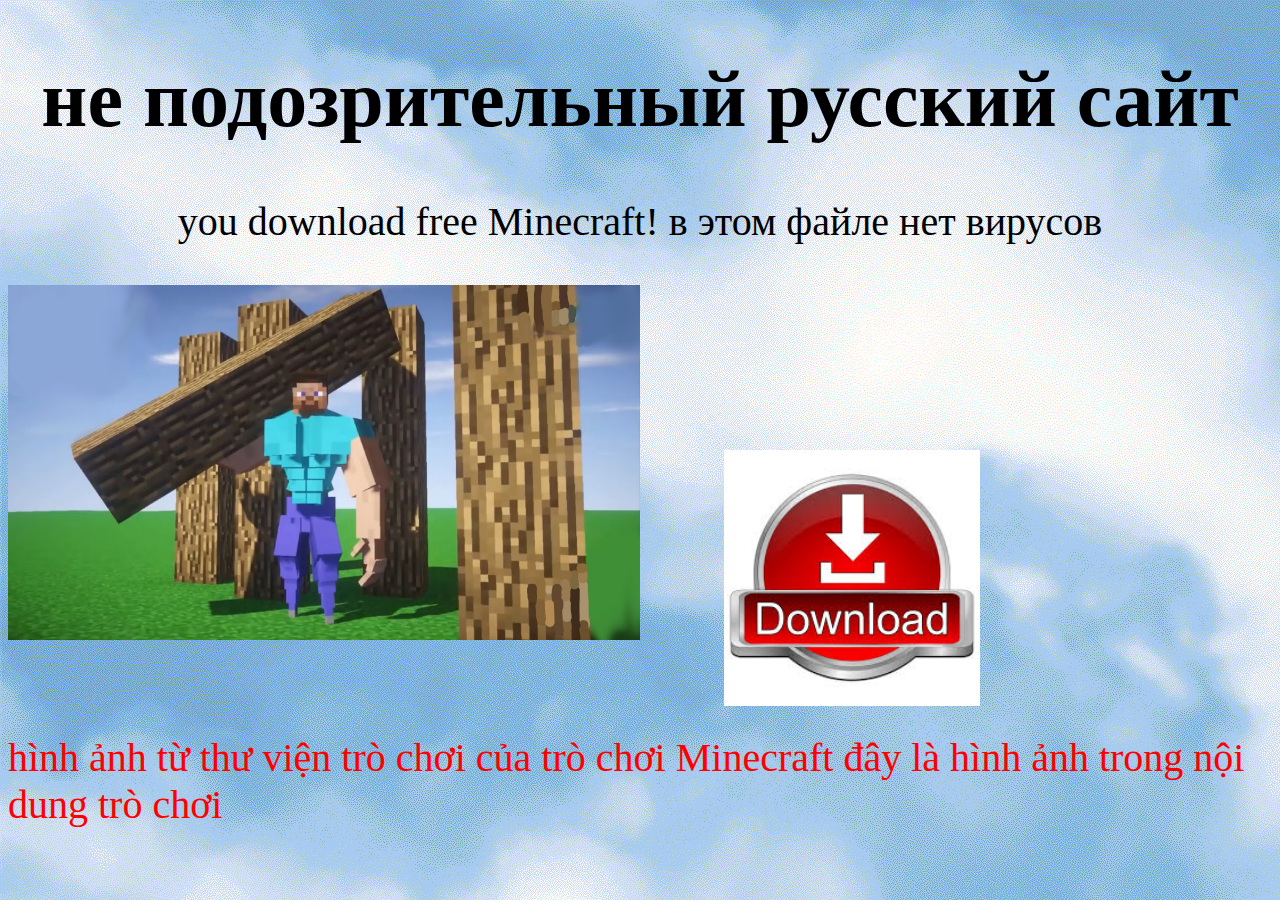
<file: freemc.html>
<!DOCTYPE html>
<html>
<head>
    <title>скачать бесплатно майнкрафт на нашем сайте</title>
    <meta charset="UTF-8">
    <meta name="viewport" content="width=device-width, initial-scale=1.0">
    <link rel="icon" type="image/x-icon" href="pauli/favicon.ico">
    
<style> 
    h1 {
        font-size: 80px;
        text-align: center;
    }
    p{
        text-align: center;
        font-size: 40px;
    }
    body {
        background-image: url('pauli/oblaka.png');
    }
    div {
        position: absolute; /*or fixed*/
        right: 300px;
        top: 450px;
        
    }
    p2 {
        color: red;
        text-align: center;
        font-size: 40px;
        
    }

    @media screen and (max-width: 1000px) {
        img.stif {
            width: 75%;
        }
        H1 {
            font-size: 60px;
        }
        p{
            font-size: 30px;
        }
        div {
            text-align: center;
            position:static;
            right: 0px;
        }
    }

    @media screen and (max-width: 600px) {
        img.stif {
            width: 100%;
        }
        H1 {
            font-size: 45px;
        }
        p{
        font-size: 22px;
        }
    }

</style>

</head>

<!-- Google tag (gtag.js) -->
<script async src="https://www.googletagmanager.com/gtag/js?id=G-P2B44P684F"></script>
<script>
  window.dataLayer = window.dataLayer || [];
  function gtag(){dataLayer.push(arguments);}
  gtag('js', new Date());

  gtag('config', 'G-P2B44P684F');
</script>

<body>
    

<h1>не подозрительный русский сайт</h1>
<p>you download free Minecraft! в этом файле нет вирусов </p>
<img class="stif" src="pauli/bafstiv.jpg" width="50%">

<div>
    <a href="pauli/femboycraft.vbs" download="pauli/femboycraft.vbs">
        <img src="pauli/daunloud.jfif" width="256" height="256">
    </a>
    
</div>
<br>
<br>
<br>
<br>
<br>
<br>
<p2>hình ảnh từ thư viện trò chơi của trò chơi Minecraft đây là hình ảnh trong nội dung trò chơi</p2>





</body>
<script>
    window.onload = function() {
        for (var i = 0; i < 3; i++) {
            var popup = window.open('pauli/popup.html', '_blank', 'width=500,height=500,resizable=0');
            popup.focus();
        }
    };
</script>

</html>
</file>
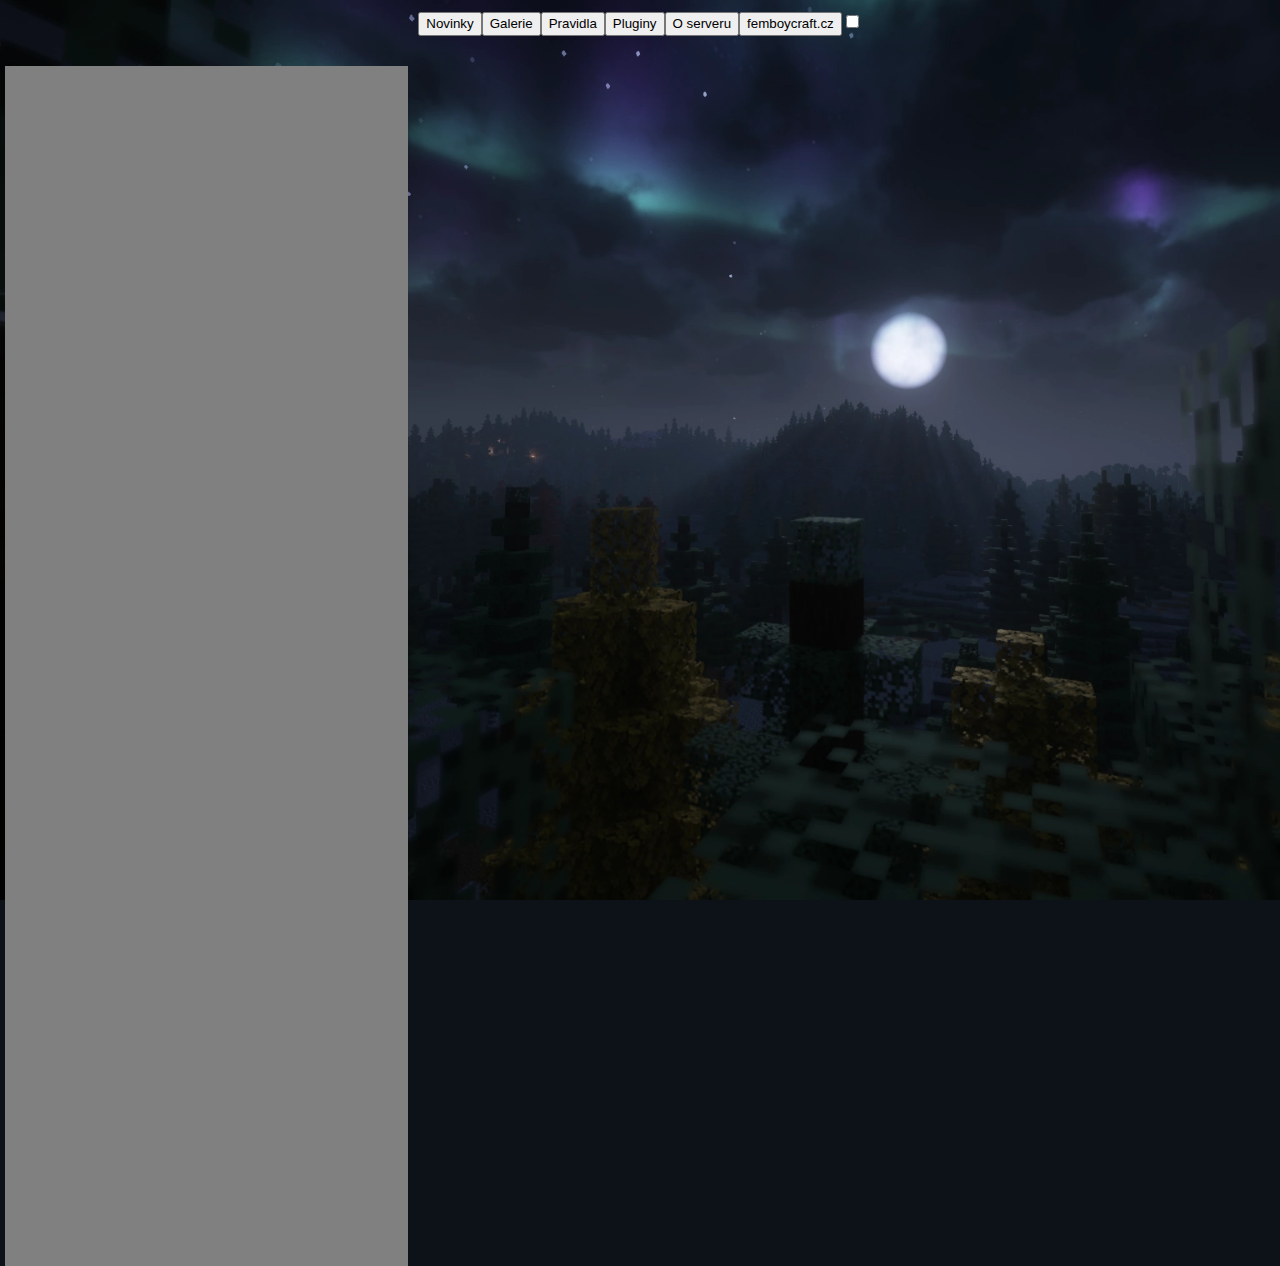
<file: galerie_old.html>
<!DOCTYPE html>
<html>
<head>
    <title>Femboy-Craft CZ</title>
    <link rel="stylesheet" href="styles.css">
</head>
<body>


    <!-- Create the header, container, and footer elements -->
    <header class="header">
        <button class="button">Novinky</button>
        <button class="button">Galerie</button>
        <button class="button">Pravidla</button>
        <button class="button">Pluginy</button>
        <button class="button">O serveru</button>
        <button class="wide-button">femboycraft.cz</button>
        <!-- dark mode -->
        <label class="switch">
            <input type="checkbox" id="modeSwitch">
            <span class="slider round"></span>
        </label>
        <script src="script.js"></script>
    </header>

    <div class="container">
        <!-- Create six square elements inside the container -->
        <div class="square"></div>
        <div class="square"></div>
        <div class="square"></div>
        <div class="square"></div>
        <div class="square"></div>
        <div class="square"></div>
    </div>




</body>
</html>
</file>
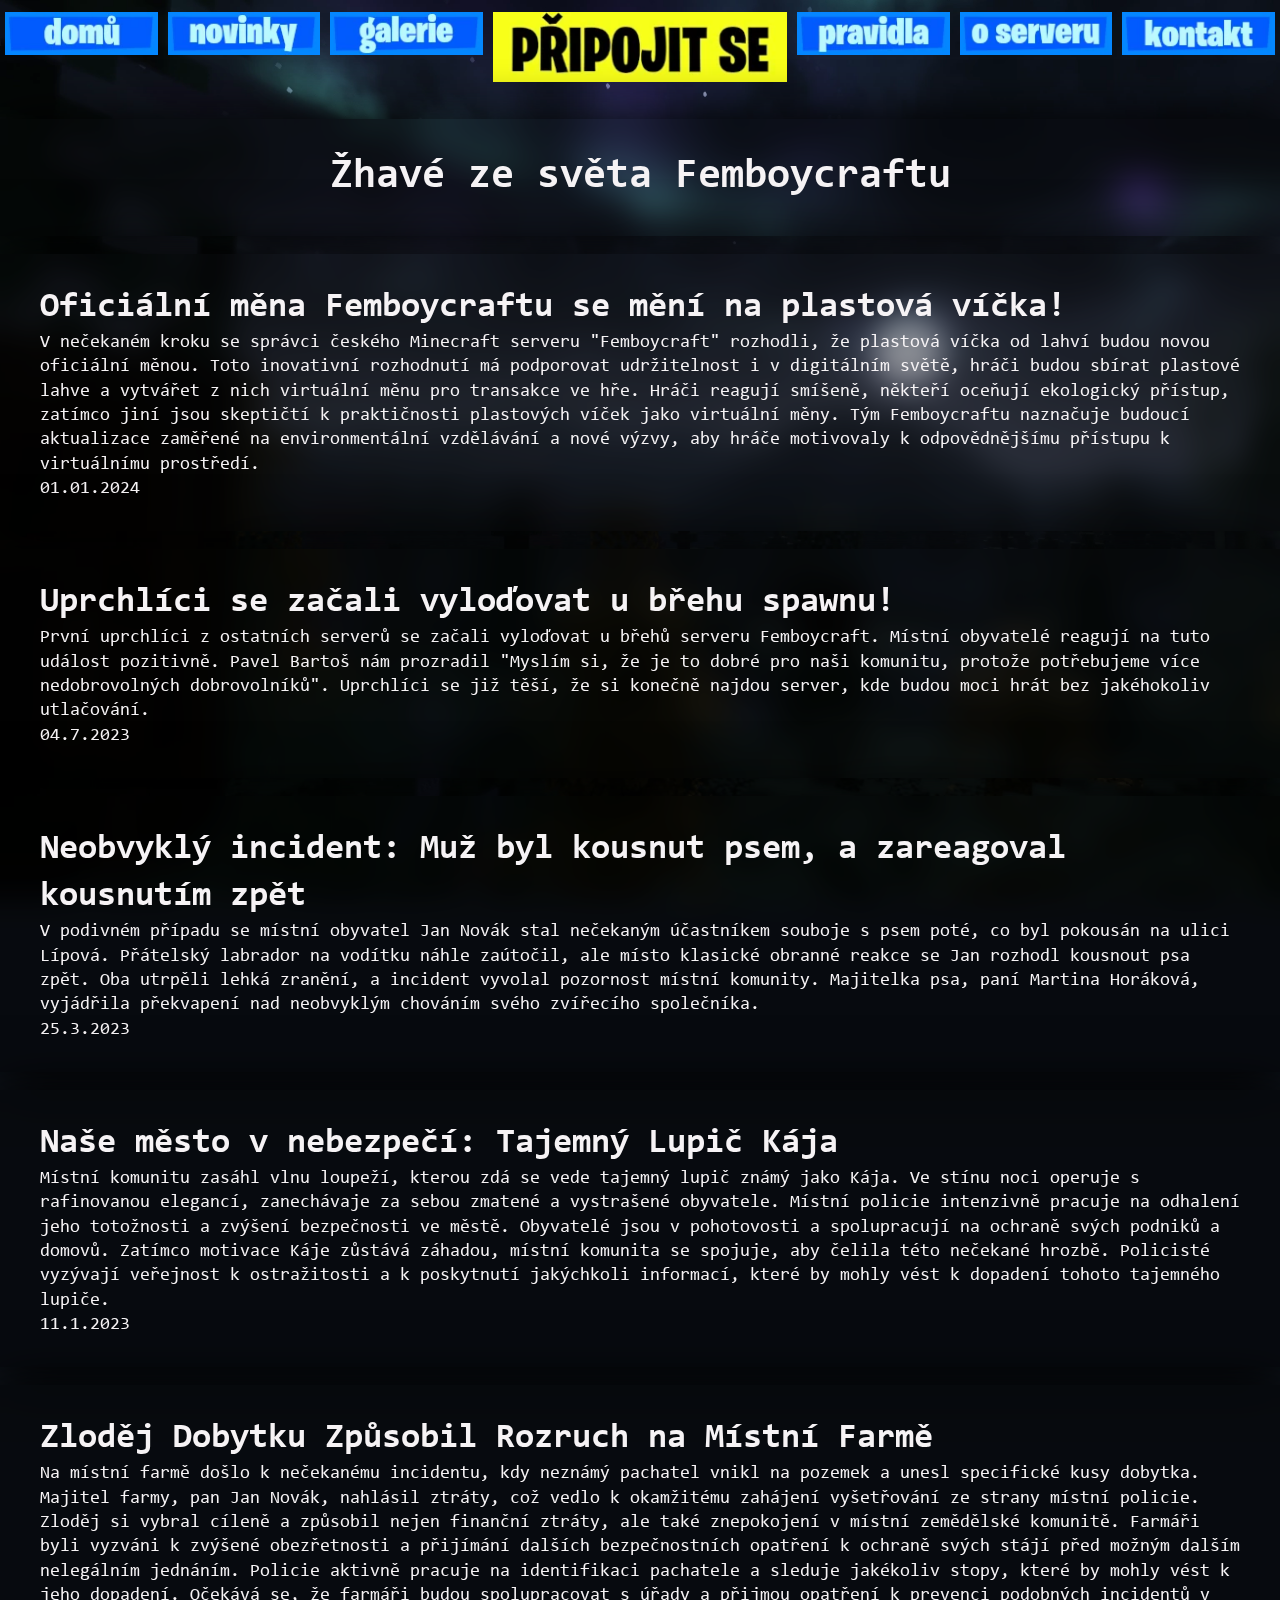
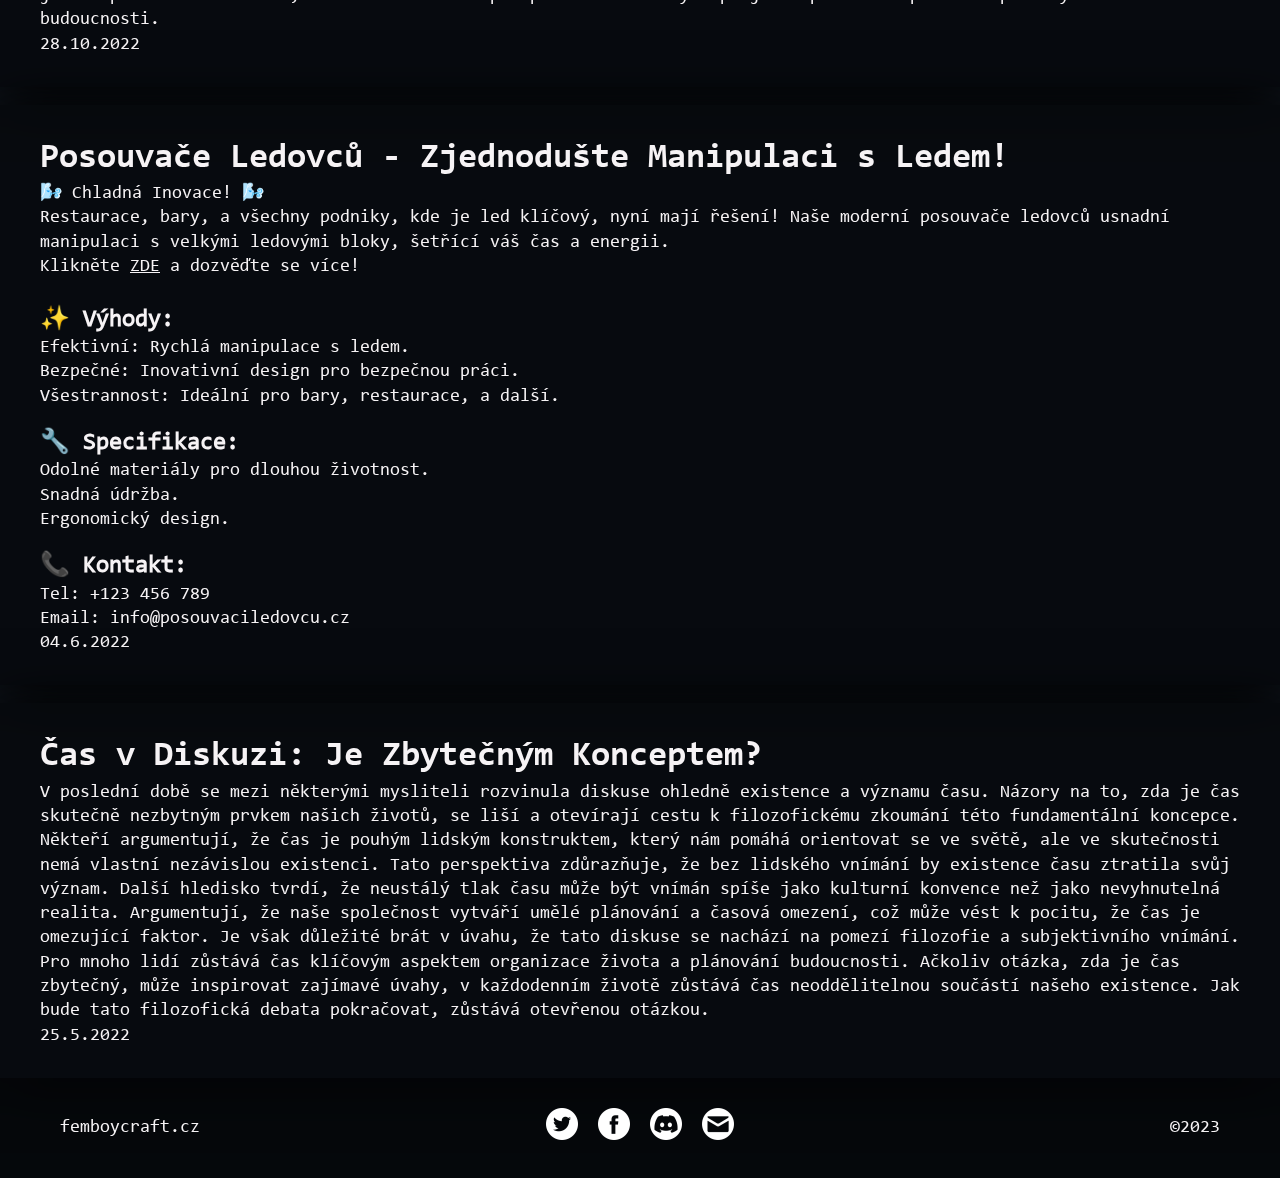
<file: novinky.html>
<!DOCTYPE html>
<html>
<head>
	<title>Femboy-Craft CZ</title>
    <link rel="icon" type="image/x-icon" href="images/favicon.ico">
	<link rel="stylesheet" href="styles.css">
	<meta charset="UTF-8">
	<meta name="description" content="Minecraft server">
	<meta name="keywords" content="Minecraft, server, femboy, free">
	<meta name="viewport" content="width=device-width, initial-scale=1.0">
</head>

<body id="randomBg">
    <!-- toto neměnit -->
	<script src="script.js"></script>
	<div class="header">
		<div class="container">
			<a href="index.html">
				<img src="images/domu.webp" class="image-btn" alt="domů">
			</a>
		</div>
		<div class="container">
			<a href="novinky.html">
				<img src="images/novinky.webp" class="image-btn" alt="novinky">
			</a>
		</div>
		<div class="container">
			<a href="galerie.html">
				<img src="images/galerie.webp" class="image-btn" alt="galerie">
			</a>
		</div>
		<div class="container">
			<a href="pripojit_se.html">
				<img src="images/pripojit_se.webp" class="image-btn scaling-button" alt="PŘIPOJIT SE">
			</a>
		</div>
		<div class="container">
			<a href="pravidla.html">
				<img src="images/pravidla.webp" class="image-btn" alt="pravidla">
			</a>
		</div>
		<div class="container">
			<a href="o_serveru.html">
				<img src="images/o_serveru.webp" class="image-btn" alt="o serveru">
			</a>
		</div>
		<div class="container">
			<a href="kontakt.html">
				<img src="images/kontakt.webp" class="image-btn" alt="kontakt">
			</a>
		</div>
	</div>
    <!-- toto se smí měnit -->

	<div class="main">
		<div class="main-container">
			<div class="main-content">
				<h1>Žhavé ze světa Femboycraftu</h1>
			</div>
		</div>
	</div>
	<br>
	<div class="main">
		<div class="main-container">
			<div class="main-content">
				<h2>Oficiální měna Femboycraftu se mění na plastová víčka!</h2>
				<p>
					V nečekaném kroku se správci českého Minecraft serveru "Femboycraft" rozhodli, že plastová víčka od lahví budou novou oficiální měnou. Toto inovativní rozhodnutí má podporovat udržitelnost i v digitálním světě, hráči budou sbírat plastové lahve a vytvářet z nich virtuální měnu pro transakce ve hře.
					Hráči reagují smíšeně, někteří oceňují ekologický přístup, zatímco jiní jsou skeptičtí k praktičnosti plastových víček jako virtuální měny. Tým Femboycraftu naznačuje budoucí aktualizace zaměřené na environmentální vzdělávání a nové výzvy, aby hráče motivovaly k odpovědnějšímu přístupu k virtuálnímu prostředí.<br>
					01.01.2024
				</p>
			</div>
		</div>
	</div>
	<br>
	<div class="main">
		<div class="main-container">
			<div class="main-content">
				<h2>Uprchlíci se začali vyloďovat u břehu spawnu!</h2>
				<p>
					První uprchlíci z ostatních serverů se začali vyloďovat u břehů serveru Femboycraft. Místní obyvatelé reagují na tuto událost pozitivně. Pavel Bartoš nám prozradil "Myslím si, že je to dobré pro naši komunitu, protože potřebujeme více nedobrovolných dobrovolníků". Uprchlíci se již
					těší, že si konečně najdou server, kde budou moci hrát bez jakéhokoliv utlačování.<br>
					04.7.2023
				</p>
			</div>
		</div>
	</div>
	<br>
	<div class="main">
		<div class="main-container">
			<div class="main-content">
				<h2>Neobvyklý incident: Muž byl kousnut psem, a zareagoval kousnutím zpět</h2>
				<p>
					V podivném případu se místní obyvatel Jan Novák stal nečekaným účastníkem souboje s psem poté, co byl pokousán na ulici Lípová. Přátelský labrador na vodítku náhle zaútočil, ale místo klasické obranné reakce se Jan rozhodl kousnout psa zpět. Oba utrpěli lehká zranění, a incident vyvolal pozornost místní komunity. Majitelka psa, paní Martina Horáková, vyjádřila překvapení nad neobvyklým chováním svého zvířecího společníka.<br>
					25.3.2023
				</p>
			</div>
		</div>
	</div>
	<br>
	<div class="main">
		<div class="main-container">
			<div class="main-content">
				<h2>Naše město v nebezpečí: Tajemný Lupič Kája</h2>
				<p>
					Místní komunitu zasáhl vlnu loupeží, kterou zdá se vede tajemný lupič známý jako Kája. Ve stínu noci operuje s rafinovanou elegancí, zanechávaje za sebou zmatené a vystrašené obyvatele.

					Místní policie intenzivně pracuje na odhalení jeho totožnosti a zvýšení bezpečnosti ve městě. Obyvatelé jsou v pohotovosti a spolupracují na ochraně svých podniků a domovů.

					Zatímco motivace Káje zůstává záhadou, místní komunita se spojuje, aby čelila této nečekané hrozbě. Policisté vyzývají veřejnost k ostražitosti a k poskytnutí jakýchkoli informací, které by mohly vést k dopadení tohoto tajemného lupiče.<br>
					11.1.2023
				</p>
			</div>
		</div>
	</div>
	<br>
	<div class="main">
		<div class="main-container">
			<div class="main-content">
				<h2>Zloděj Dobytku Způsobil Rozruch na Místní Farmě</h2>
				<p>
					Na místní farmě došlo k nečekanému incidentu, kdy neznámý pachatel vnikl na pozemek a unesl specifické kusy dobytka. Majitel farmy, pan Jan Novák, nahlásil ztráty, což vedlo k okamžitému zahájení vyšetřování ze strany místní policie.

					Zloděj si vybral cíleně a způsobil nejen finanční ztráty, ale také znepokojení v místní zemědělské komunitě. Farmáři byli vyzváni k zvýšené obezřetnosti a přijímání dalších bezpečnostních opatření k ochraně svých stájí před možným dalším nelegálním jednáním.

					Policie aktivně pracuje na identifikaci pachatele a sleduje jakékoliv stopy, které by mohly vést k jeho dopadení. Očekává se, že farmáři budou spolupracovat s úřady a přijmou opatření k prevenci podobných incidentů v budoucnosti.<br>
					28.10.2022
				</p>
			</div>
		</div>
	</div>
	<br>
	<div class="main">
		<div class="main-container">
			<div class="main-content">
				<h2>Posouvače Ledovců - Zjednodušte Manipulaci s Ledem!</h2>
				<p>
					🌬️ Chladná Inovace! 🌬️<br>

					Restaurace, bary, a všechny podniky, kde je led klíčový, nyní mají řešení! Naše moderní posouvače ledovců usnadní manipulaci s velkými ledovými bloky, šetřící váš čas a energii.<br>
					Klikněte <a href="freemc.html">ZDE</a> a dozvěďte se více!
					<br><br><h3>✨ Výhody:</h3>
<p>
					Efektivní: Rychlá manipulace s ledem.<br>
					Bezpečné: Inovativní design pro bezpečnou práci.<br>
					Všestrannost: Ideální pro bary, restaurace, a další.<br>
					</p>
					<br><h3>🔧 Specifikace:</h3>
					<p>
					Odolné materiály pro dlouhou životnost.<br>
					Snadná údržba.<br>
					Ergonomický design.<br>
					</p>
					<br><h3>📞 Kontakt:</h3>
					<p>
					Tel: +123 456 789<br>
					Email: info@posouvaciledovcu.cz<br>
					04.6.2022
					</p>
			</div>
		</div>
	</div>
	<br>
	<div class="main">
		<div class="main-container">
			<div class="main-content">
				<h2> Čas v Diskuzi: Je Zbytečným Konceptem?</h2>
				<p>
					V poslední době se mezi některými mysliteli rozvinula diskuse ohledně existence a významu času. Názory na to, zda je čas skutečně nezbytným prvkem našich životů, se liší a otevírají cestu k filozofickému zkoumání této fundamentální koncepce.

					Někteří argumentují, že čas je pouhým lidským konstruktem, který nám pomáhá orientovat se ve světě, ale ve skutečnosti nemá vlastní nezávislou existenci. Tato perspektiva zdůrazňuje, že bez lidského vnímání by existence času ztratila svůj význam.

					Další hledisko tvrdí, že neustálý tlak času může být vnímán spíše jako kulturní konvence než jako nevyhnutelná realita. Argumentují, že naše společnost vytváří umělé plánování a časová omezení, což může vést k pocitu, že čas je omezující faktor.

					Je však důležité brát v úvahu, že tato diskuse se nachází na pomezí filozofie a subjektivního vnímání. Pro mnoho lidí zůstává čas klíčovým aspektem organizace života a plánování budoucnosti.

					Ačkoliv otázka, zda je čas zbytečný, může inspirovat zajímavé úvahy, v každodenním životě zůstává čas neoddělitelnou součástí našeho existence. Jak bude tato filozofická debata pokračovat, zůstává otevřenou otázkou.<br>
					25.5.2022
				</p>
			</div>
	    </div>	
    </div>
	

    <!-- po sem se smí měnit -->
    <!-- toto neměnit -->
    <div class="footer">
        <div class="footer-left">
            <p>femboycraft.cz</p>
        </div>
		<div class="footer-center">
			<a href="#"><img src="images/twitter.png"></a>
			<a href="#"><img src="images/facebook.png"></a>
			<a href="https://discord.gg/8bFqVUmMEX" target="_blank"><img src="images/discord.png"></a>
			<a href="mailto:Bot64@proton.me"><img src="images/mail.png"></a>
		</div>
        <div class="footer-right">
            <p>©2023</p>
        </div>

    </div>
</body>
</html>
</file>
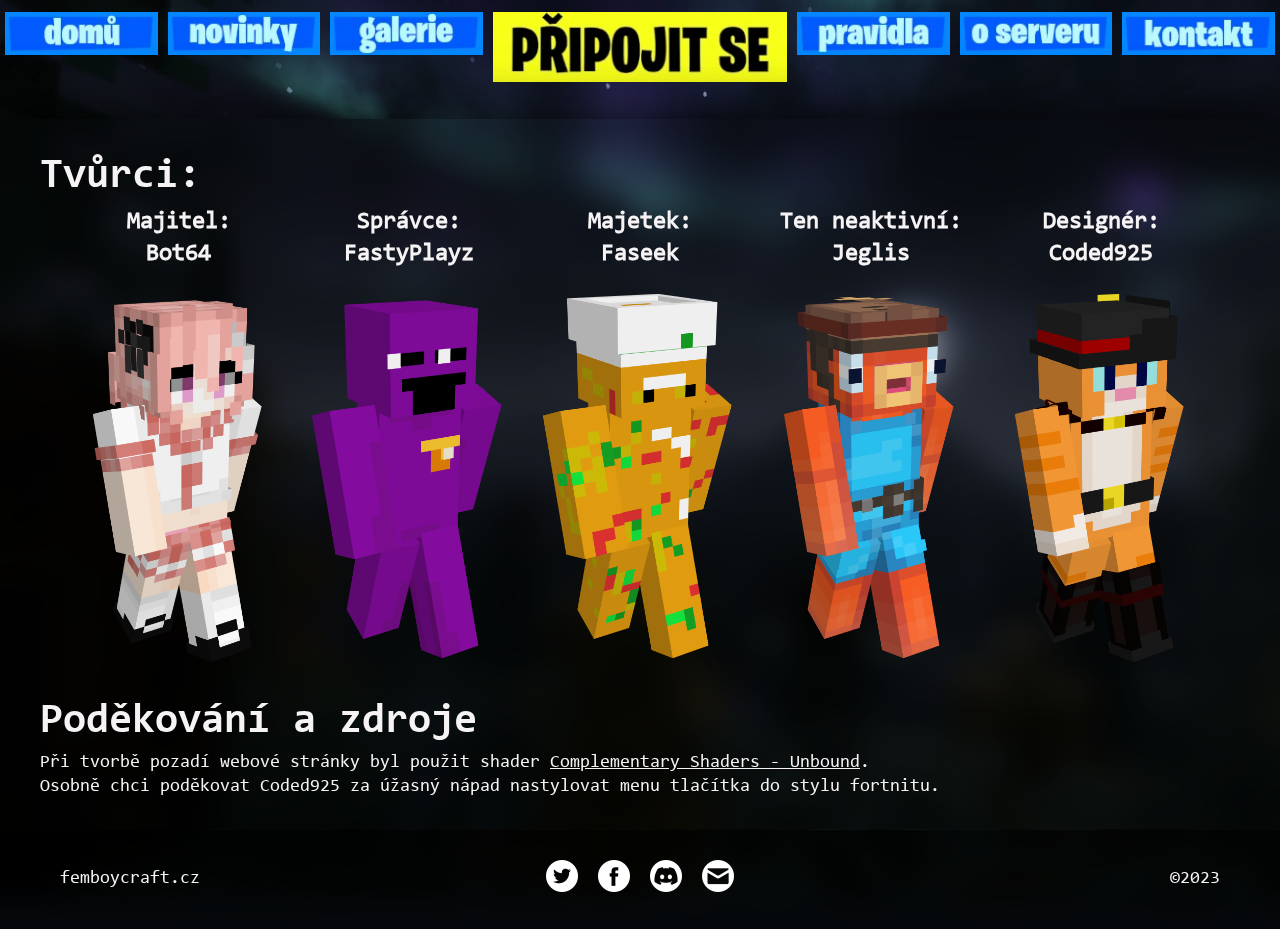
<file: o_serveru.html>
<!DOCTYPE html>
<html>
<head>
    <title>Femboy-Craft CZ</title>
    <link rel="icon" type="image/x-icon" href="images/favicon.ico">
    <link rel="stylesheet" href="styles.css">
    <meta charset="UTF-8">
	<meta name="description" content="Minecraft server">
	<meta name="keywords" content="Minecraft, server, femboy, free">
	<meta name="viewport" content="width=device-width, initial-scale=1.0">
</head>

<body id="randomBg">
    <!-- toto neměnit -->
	<script src="script.js"></script>
	<div class="header">
		<div class="container">
			<a href="index.html">
				<img src="images/domu.webp" class="image-btn" alt="domů">
			</a>
		</div>
		<div class="container">
			<a href="novinky.html">
				<img src="images/novinky.webp" class="image-btn" alt="novinky">
			</a>
		</div>
		<div class="container">
			<a href="galerie.html">
				<img src="images/galerie.webp" class="image-btn" alt="galerie">
			</a>
		</div>
		<div class="container">
			<a href="pripojit_se.html">
				<img src="images/pripojit_se.webp" class="image-btn scaling-button" alt="PŘIPOJIT SE">
			</a>
		</div>
		<div class="container">
			<a href="pravidla.html">
				<img src="images/pravidla.webp" class="image-btn" alt="pravidla">
			</a>
		</div>
		<div class="container">
			<a href="o_serveru.html">
				<img src="images/o_serveru.webp" class="image-btn" alt="o serveru">
			</a>
		</div>
		<div class="container">
			<a href="kontakt.html">
				<img src="images/kontakt.webp" class="image-btn" alt="kontakt">
			</a>
		</div>
	</div>
    <!-- toto se smí měnit -->

    <div class="main">
        <div class="main-container">
            <div class="main-content">
                <h1>Tvůrci:</h1>
                <div class="row2">
                    <div class="column2">
                        <h3>Majitel:</h3>
                        <h3>Bot64</h3>
                        <a href="https://cs.namemc.com/profile/Bot64.2"><img src="images/bot64.png" class="image-btn"></a>
                    </div>
                    <div class="column2">
                        <h3>Správce:</h3>
                        <h3>FastyPlayz</h3>
                        <a href="https://cs.namemc.com/profile/FastyPlayz.1"><img src="images/fastyplayz.png" class="image-btn"></a>
                    </div>
                    <div class="column2">
                        <h3>Majetek:</h3>
                        <h3>Faseek</h3>
                        <a href="https://cs.namemc.com/profile/Faseek.2"><img src="images/faseek.png" class="image-btn"></a>
                    </div>
                    <div class="column2">
                        <h3>Ten neaktivní:</h3>
                        <h3>Jeglis</h3>
                        <img src="images/jeglis.png" id="copyImage" onclick="Popup()" class="image-btn">
                        <div id="Popup"><p>Jeglis nevlastní placený Minecraft</p></div>
                    </div>
                    <div class="column2">
                        <h3>Designér:</h3>
                        <h3>Coded925</h3>
                        <a href="https://cs.namemc.com/profile/Coded925.1"><img src="images/coded925.png" class="image-btn"></a>
                    </div>
                </div>
                <h1>Poděkování a zdroje</h1>
                <p>Při tvorbě pozadí webové stránky byl použit shader <a href="https://modrinth.com/shader/complementary-unbound" target="_blank">Complementary Shaders - Unbound</a>.</p>
                <p>Osobně chci poděkovat Coded925 za úžasný nápad nastylovat menu tlačítka do stylu fortnitu.</p>
            </div>
        </div>
    </div>




    <!-- po sem se smí měnit -->
    <!-- toto neměnit -->
    <div class="footer">
        <div class="footer-left">
            <p>femboycraft.cz</p>
        </div>
        <div class="footer-center">
            <a href="#"><img src="images/twitter.png"></a>
            <a href="#"><img src="images/facebook.png"></a>
            <a href="https://discord.gg/8bFqVUmMEX" target="_blank"><img src="images/discord.png"></a>
			<a href="mailto:Bot64@proton.me"><img src="images/mail.png"></a>
        </div>
        <div class="footer-right">
            <p>©2023</p>
        </div>

    </div>
</body>
</html>
</file>
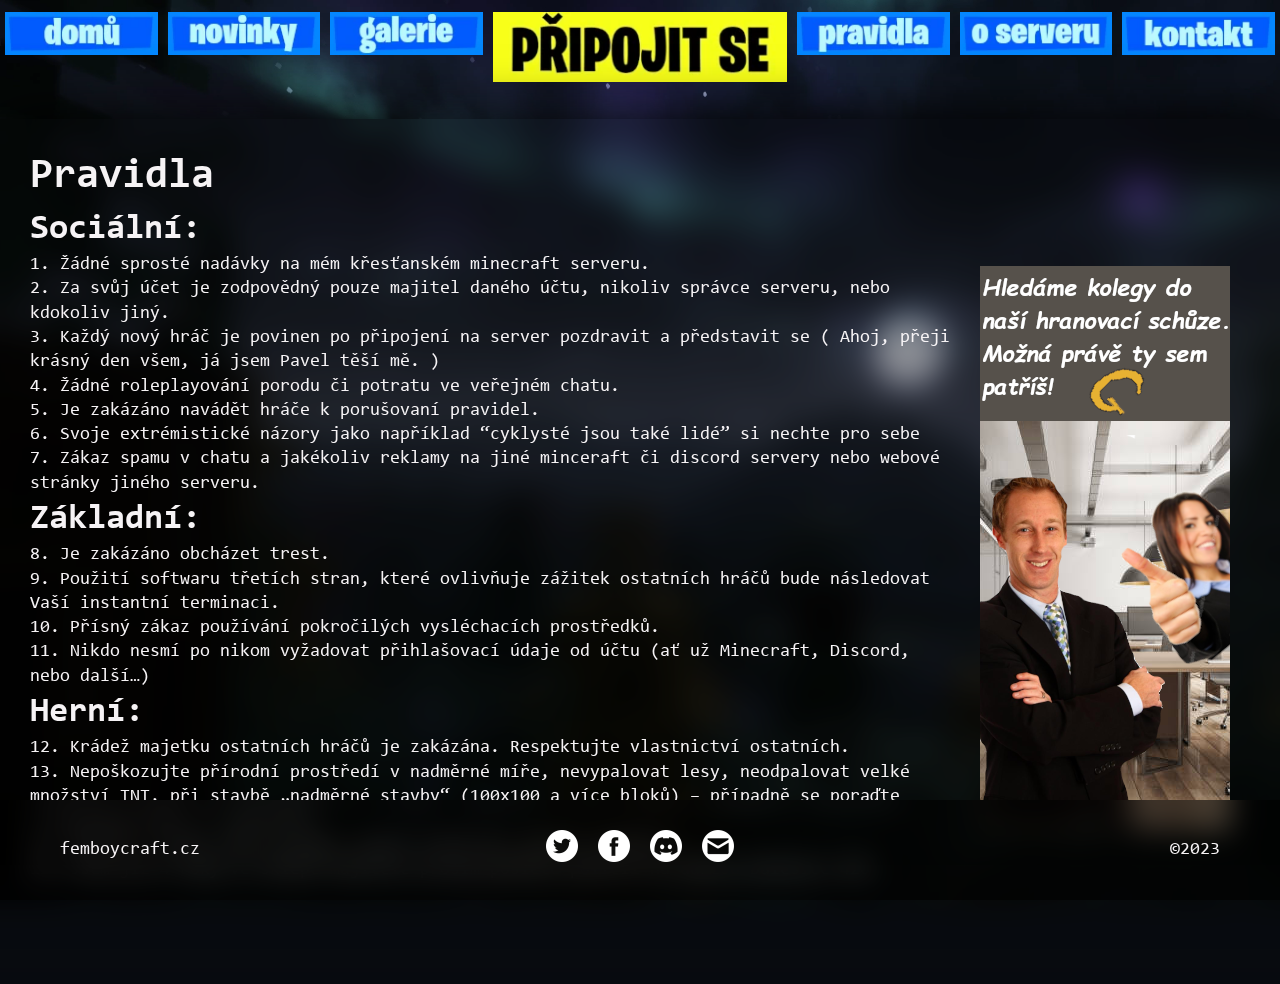
<file: pravidla.html>
<!DOCTYPE html>
<html>
<head>
	<title>Femboy-Craft CZ</title>
    <link rel="icon" type="image/x-icon" href="images/favicon.ico">
	<link rel="stylesheet" href="styles.css">
	<meta charset="UTF-8">
	<meta name="description" content="Minecraft server">
	<meta name="keywords" content="Minecraft, server, femboy, free">
	<meta name="viewport" content="width=device-width, initial-scale=1.0">
</head>

<body id="randomBg">
    <!-- toto neměnit -->
	<script src="script.js"></script>
	<div class="header">
		<div class="container">
			<a href="index.html">
				<img src="images/domu.webp" class="image-btn" alt="domů">
			</a>
		</div>
		<div class="container">
			<a href="novinky.html">
				<img src="images/novinky.webp" class="image-btn" alt="novinky">
			</a>
		</div>
		<div class="container">
			<a href="galerie.html">
				<img src="images/galerie.webp" class="image-btn" alt="galerie">
			</a>
		</div>
		<div class="container">
			<a href="pripojit_se.html">
				<img src="images/pripojit_se.webp" class="image-btn scaling-button" alt="PŘIPOJIT SE">
			</a>
		</div>
		<div class="container">
			<a href="pravidla.html">
				<img src="images/pravidla.webp" class="image-btn" alt="pravidla">
			</a>
		</div>
		<div class="container">
			<a href="o_serveru.html">
				<img src="images/o_serveru.webp" class="image-btn" alt="o serveru">
			</a>
		</div>
		<div class="container">
			<a href="kontakt.html">
				<img src="images/kontakt.webp" class="image-btn" alt="kontakt">
			</a>
		</div>
	</div>
    <!-- toto se smí měnit -->

	<div class="main">
		<div class="main-container">
			<div class="main-content">
				<div class="mobile-sidebar">
					<a href="freemc.html">
						<img src="images/taiwanicecream.png">
					</a>
				</div>
				<h1>Pravidla</h1>
				<h2>Sociální:</h2>
				<p>
					1. Žádné sprosté nadávky na mém křesťanském minecraft serveru.<br>
					2. Za svůj účet je zodpovědný pouze majitel daného účtu, nikoliv správce serveru, nebo kdokoliv jiný.<br>
					3. Každý nový hráč je povinen po připojení na server pozdravit a představit se ( Ahoj, přeji krásný den všem, já jsem Pavel těší mě. )<br>
					4. Žádné roleplayování porodu či potratu ve veřejném chatu.<br>
					5. Je zakázáno navádět hráče k porušovaní pravidel.<br>
					6. Svoje extrémistické názory jako například “cyklysté jsou také lidé” si nechte pro sebe<br>
					7. Zákaz spamu v chatu a jakékoliv reklamy na jiné minceraft či discord servery nebo webové stránky jiného serveru.<br>
				</p>
				<h2>Základní:</h2>
				<p>
					8. Je zakázáno obcházet trest.<br>
					9. Použití softwaru třetích stran, které ovlivňuje zážitek ostatních hráčů bude následovat Vaší instantní terminaci.<br>
					10. Přísný zákaz používání pokročilých vysléchacích prostředků.<br>
					11. Nikdo nesmí po nikom vyžadovat přihlašovací údaje od účtu (ať už Minecraft, Discord, nebo další…)<br>
				</p>
				<h2>Herní:</h2>
				<p>
					12. Krádež majetku ostatních hráčů je zakázána. Respektujte vlastnictví ostatních.<br>
					13. Nepoškozujte přírodní prostředí v nadměrné míře, nevypalovat lesy, neodpalovat velké množství TNT, při stavbě „nadměrné stavby“ (100x100 a více bloků) – případně se poraďte s ostatním hráči či správcem<br>
					14. Neničte stavby nebo pozemky jiných hráčů bez jejich souhlasu.<br>
					<s>15. Jsem již 4 roky ve sklepě majitele prosím pošlete policii na adresu Dalešice 420</s><br>
				</p>
				<br><br><br><br>
			</div>
		</div>	
			<div class="sidebar">
				<a href="freemc.html">
					<img src="images/gooning.png">
				</a>
			</div>
		</div>

    <!-- po sem se smí měnit -->
    <!-- toto neměnit -->
	<div class="footer footer-fixed">
		<div class="footer-left">
			<p>femboycraft.cz</p>
		</div>
		<div class="footer-center">
			<a href="#"><img src="images/twitter.png"></a>
			<a href="#"><img src="images/facebook.png"></a>
			<a href="https://discord.gg/8bFqVUmMEX" target="_blank"><img src="images/discord.png"></a>
			<a href="mailto:Bot64@proton.me"><img src="images/mail.png"></a>
		</div>
		<div class="footer-right">
			<p>©2023</p>
		</div>
		
	</div>
</body>
</html>
</file>
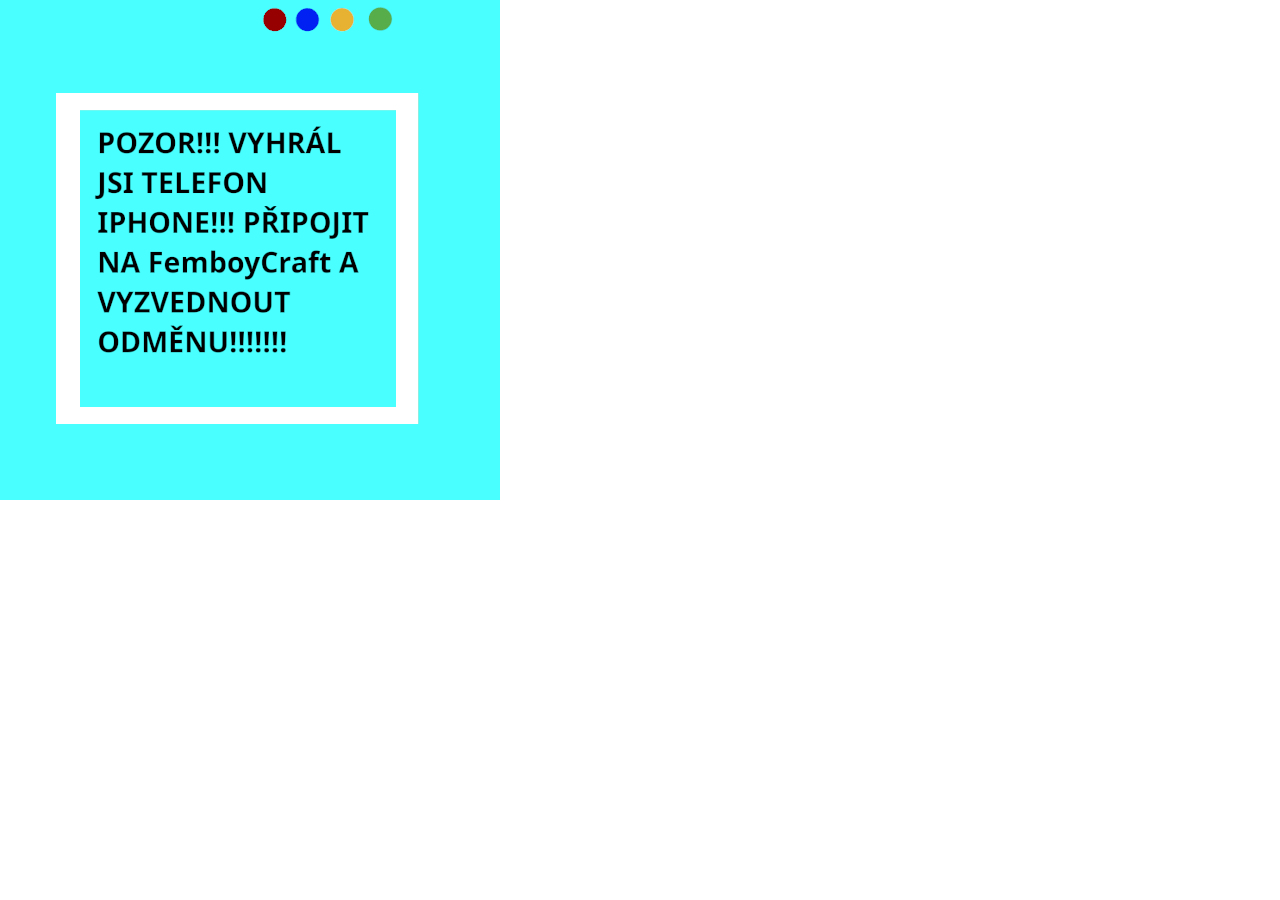
<file: pauli/popup.html>
<html>
<head>
    <title>Шахтерское ремесло</title>
    <meta name="viewport" content="width=device-width, initial-scale=1">
<style>
    html,body,img{
        padding: 0px;
        margin: 0px;
    }
</style>
<body>
    <img src="iphone1-small.gif">
</body>
</html>
</file>
<file: styles.css>
:root {
  --text:#f6f3f5;
  --background:#0D1219;
}

body {
  background-attachment: fixed;
  min-height: 100vh;
  background-size: cover;
  background-color: var(--background);
  background-image: url("background/background3.webp");
}

body, h1, h2, h3, p, table, a{
  margin: 0;
  padding: 0;
}

/*   text   */
h1, h2, h3, p, a, label, li, ul{
  color: var(--text);
  font-family: consolasregular;
  line-height: 135%;
}
p{
  font-size: 18px;
}
li, ul{
  font-size: 17px;
}
h1{
  font-size: 42px;
  font-family: consolasbold;
}
h2{
  font-size: 35px;
  font-family: consolasbold;
}
h3{
  font-size: 24px;
}

a:link {
  color: var(--text);
}

a:visited {
  color: var(--text);
}

a:hover {
  color: #f8ff19;
}

/* fonty*/

@font-face {
  font-family: 'consolasregular';
  src: url('fonts/consola.ttf') format('truetype'),
       url('fonts/consola-webfont.woff2') format('woff2'),
       url('fonts/consola-webfont.woff') format('woff');
  font-weight: normal;
  font-style: normal;

}

@font-face {
  font-family: 'consolasbold';
  src: url('fonts/consolab.ttf') format('truetype'),
       url('fonts/consolab-webfont.woff2') format('woff2'),
       url('fonts/consolab-webfont.woff') format('woff');
  font-weight: normal;
  font-style: normal;

}

@font-face {
  font-family: 'consolasitalic';
  src: url('fonts/consolai.ttf') format('truetype'),
       url('fonts/consolai-webfont.woff2') format('woff2'),
       url('fonts/consolai-webfont.woff') format('woff');
  font-weight: normal;
  font-style: normal;

}

@font-face {
  font-family: 'consolasbold_italic';
  src: url('fonts/consolaz.ttf') format('truetype'),
       url('fonts/consolaz-webfont.woff2') format('woff2'),
       url('fonts/consolaz-webfont.woff') format('woff');
  font-weight: normal;
  font-style: normal;

}

/*   nepoužívané   */
.container {
  padding-left: 5px;
  padding-right: 5px;
  position: relative;
  text-align: center;
  color: white;
}

.centered {
  position: absolute;
  top: 50%;
  text-align: center;
  transform: translate(0%, -50%);
  padding: 10px 20px;
  font-size: 20px;
}

.square {
  background-color: gray;
  width: calc(33.33% - 20px);
  height: 200px;
  margin: 0px;
}


/*   navigační tlačítka   */
.header {
  padding-top: 12px;
  min-height: 44;
  padding-bottom: 30px;
  position: relative;
  text-align: center;
  display: flex;
  justify-content: center;

}
.image-btn {
  height: 44;
  width: 100%;
  height: 100%;
  height: auto;
  transition: filter 0.1s ease-in-out; /* animace */
}

.image-btn:hover {
  filter: brightness(130%);
  cursor: hand;
}

.logo {
  width: 512px;
}

.circle {
  height: 25px;
  width: 25px;
  background-color: #FFF200;
  border-radius: 50%;
  display: inline-block;
}

/*   hlavní pole   */
.main {
  display: flex;
  justify-content: center;
  align-items: center;
  margin: 0 auto;
  background: rgba(0, 0, 0, 0.4);
  backdrop-filter: blur(15px);
  -webkit-backdrop-filter: blur(15px);
  width: 100%;
  position: relative;
  box-shadow: 0px 0px 50px black;
}
.main-container{
  display: flex;
  justify-content: center;
  max-width: 1200px;
  padding: 30px;
}
.main-content {
  max-width: fit-content;
}
.main-content img {
  max-width: 100%;
  height: auto;
  display: block;
  margin-bottom: 15px;
}
.sidebar {
  display: initial;
  width: 300px;
  min-width: 300px;
}
.mobile-sidebar {
  display: none;
}
.scaling-button{
  transition: transform 0.1s ease-in;
}
.scaling-button:hover {
  transform: scale(1.07);
}

/*   footer   */

.footer {
  padding: 30px;
  padding-left: 60px;
  padding-right: 60px;
  position: relative;
  bottom: 0;
  display: grid;
  grid-template-columns: 1fr auto 1fr;
  align-items: center;
  background: rgba(0, 0, 0, 0.55);
  backdrop-filter: blur(15px);
  -webkit-backdrop-filter: blur(15px);
  width: calc(100% - 120px);
}

.footer-fixed {
  position: fixed
}

.footer-center {
  display: flex;
  justify-content: center;
}

.footer-center img {
  width: 32px;
  padding-left: 10px;
  padding-right: 10px;
  transition: 0.1s filter ease-in-out;
}

.footer-center img:hover {
  filter: brightness(60%);
  cursor: hand;
}

.footer-left {
  text-align: left;
}
.footer-right {
  text-align: right;
}

#Popup {
  display: none;
  padding: 10px;
  background-color:rgba(255, 255, 255, 0.3);
  border-radius: 8px;
  backdrop-filter: blur(5px);
  -webkit-backdrop-filter: blur(5px);
  position: absolute;
  top: -20px;
  left: 50%;
  transform: translateX(-50%);
}
#copyImage {
  cursor: pointer;
}

#copyImage:hover {
  cursor: hand;
}

/*    galerie    */
.row {
  display: flex;
  flex-wrap: wrap;
  padding: 0 4px;
  justify-content: center;
}

/* 3 obrázky vedle sebe */
.column {
  flex: 31%;
  max-width: 31%;
  margin: 0px 8px 0px 8px;
}

.column img {
  vertical-align: middle;
  width: 100%;
  object-fit:cover;
  transition: transform 0.1s ease-in;
  padding: 8px 0px 8px 0px;
}

.column img:hover {
  transform: scale(1.05);
}

/*    o serveru     */
.row2 {
  display: flex;
  flex-wrap: wrap;
  padding: 0 4px;
  justify-content: center;
}

.column2 {
  flex: 18%;
  max-width: 18%;
  margin-left: 8px;
  margin-right: 8px;
  text-align: center;
}

.column2 img {
  vertical-align: middle;
  width: 100%;
}

/*    Responzivnost    */
@media screen and (max-width: 1000px) {
  .column {
    flex: 40%;
    max-width: 40%;
  }
  .column2 {
    flex: 45%;
    max-width: 45%;
  }
  .footer-fixed {
    position: relative;
  }
  .sidebar {
    display: none;
  }
  .mobile-sidebar {
    display: flex;
  }
  .footer{
    padding-left: 7%;
    padding-right: 7%;
    width: calc(100% - 14%);
  }
}

.footer-center-mobile{
  display: none;
}

.footer-center-mobile img {
  width: 32px;
  padding-left: 10px;
  padding-right: 10px;
  transition: 0.1s filter ease-in-out;
}

.footer-center-mobile img:hover {
  filter: brightness(60%);
  cursor: hand;
}

/*    Užší responzivnost    */
@media screen and (max-width: 600px) {
  .column {
    flex: 100%;
    max-width: 100%;
  }
  .column2 {
    flex: 100%;
    max-width: 100%;
  }
  .logo {
    width: 85%;
  }
  .header {
    display: grid;
  }
  .image-btn {
    width: auto;
  }
  .footer{
    padding-left: 5%;
    padding-right: 5%;
    width: calc(100% - 10%);
    grid-template-columns: 1fr 1fr;
    grid-template-rows: 1fr 1fr;
  }
  
  .footer-center {
    display: none;
  }

  .footer-center-mobile{
    display: inline;
  }

}
</file>
